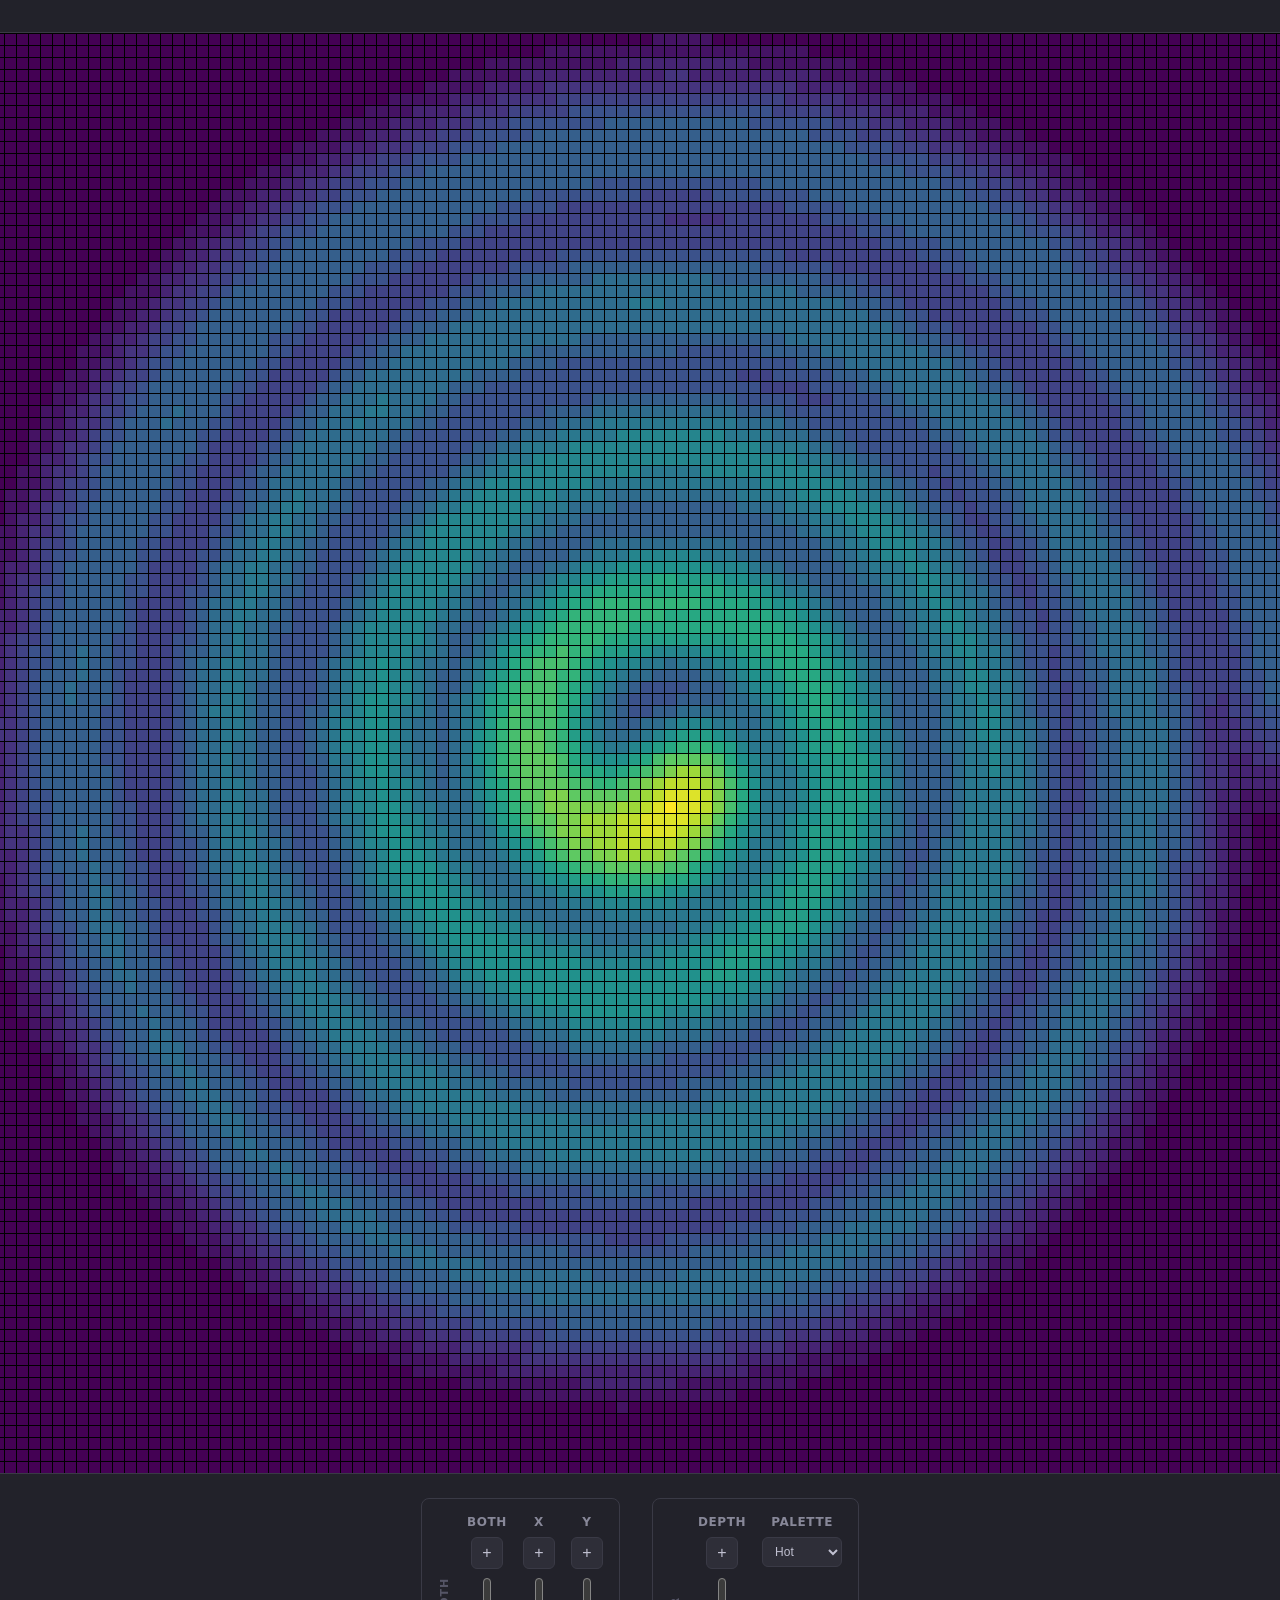
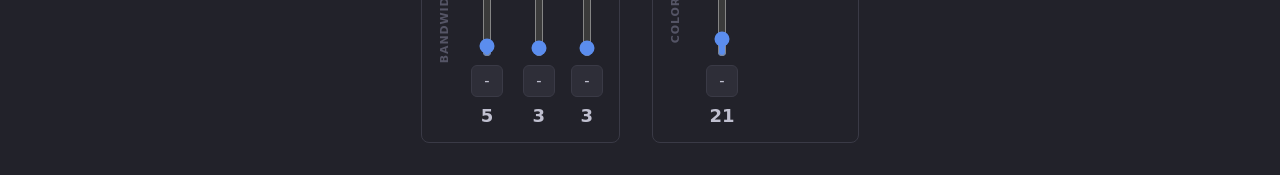
<file: heatmaps/kernel_density_estimation/index.html>
<!DOCTYPE html>
<html lang="en">

<head>
    <meta charset="UTF-8">
    <meta name="viewport" content="width=device-width, initial-scale=1.0">
    <title>Heatmap</title>
    <link rel="stylesheet" href="style.css">
</head>

<body>

    <canvas id="gridCanvas"></canvas>
    <div id="tooltip" style="display: none;"></div>

    <div class="sliders-wrapper">

        <div class="control-group">
            <span class="group-label">Bandwidth</span>
            <div class="range-container">
                <div class="range-controls">
                    <label for="bandwidthSlider" class="range-label">Both</label>
                    <button class="increment-btn" id="bandwidthIncrementBtn">+</button>
                    <input type="range" min="1" max="100" value="5" id="bandwidthSlider" class="range-slider" />
                    <button class="decrement-btn" id="bandwidthDecrementBtn">-</button>
                    <span class="range-value" id="bandwidthValue">5</span>
                </div>
            </div>
            <div class="range-container">
                <div class="range-controls">
                    <label for="bandwidthXSlider" class="range-label">X</label>
                    <button class="increment-btn" id="bandwidthXIncrementBtn">+</button>
                    <input type="range" min="1" max="100" value="5" id="bandwidthXSlider" class="range-slider" />
                    <button class="decrement-btn" id="bandwidthXDecrementBtn">-</button>
                    <span class="range-value" id="bandwidthXValue">5</span>
                </div>
            </div>
            <div class="range-container">
                <div class="range-controls">
                    <label for="bandwidthYSlider" class="range-label">Y</label>
                    <button class="increment-btn" id="bandwidthYIncrementBtn">+</button>
                    <input type="range" min="1" max="100" value="5" id="bandwidthYSlider" class="range-slider" />
                    <button class="decrement-btn" id="bandwidthYDecrementBtn">-</button>
                    <span class="range-value" id="bandwidthYValue">5</span>
                </div>
            </div>
        </div>

        <div class="control-group">
            <span class="group-label">Color</span>
            <div class="range-container">
                <div class="range-controls">
                    <label for="colorDepthSlider" class="range-label">Depth</label>
                    <button class="increment-btn" id="colorDepthIncrementBtn">+</button>
                    <input type="range" min="2" max="128" value="32" id="colorDepthSlider" class="range-slider" />
                    <button class="decrement-btn" id="colorDepthDecrementBtn">-</button>
                    <span class="range-value" id="colorDepthValue">32</span>
                </div>
            </div>
            <div class="range-container">
                <div class="range-controls">
                    <label class="range-label">Palette</label>
                    <select id="paletteSelect">
                        <option value="Hot">Hot</option>
                        <option value="YlOrRd">YlOrRd</option>
                        <option value="Blues">Blues</option>
                        <option value="Cool">Cool</option>
                        <option value="Inferno">Inferno</option>
                        <option value="Magma">Magma</option>
                        <option value="Plasma">Plasma</option>
                        <option value="Viridis">Viridis</option>
                    </select>
                </div>
            </div>
        </div>

    </div>

    <script type="module" src="script.js"></script>

</body>

</html>
</file>
<file: heatmaps/kernel_density_estimation/style.css>
* {
  margin: 0;
  padding: 0;
  box-sizing: border-box;
}

body {
  display: flex;
  flex-direction: column;
  align-items: center;
  gap: 24px;
  min-height: 100vh;
  padding: 32px;
  background: #22222a;
  font-family: system-ui, sans-serif;
}

canvas {
  border: 1px solid #3a3a46;
  border-radius: 6px;
}

input[type="range"] {
  writing-mode: vertical-lr;
  direction: rtl;
  height: 80px;
  width: 32px;
  cursor: pointer;
  accent-color: #5b8dee;
}

button {
  width: 32px;
  height: 32px;
  font-size: 16px;
  cursor: pointer;
  border: 1px solid #3a3a46;
  background: #2e2e38;
  color: #c0c0d0;
  border-radius: 6px;
}

button:hover {
  background: #3a3a48;
}

button:active {
  background: #44445a;
}

.sliders-wrapper {
  display: flex;
  gap: 32px;
}

.control-group {
  display: flex;
  flex-direction: row;
  align-items: flex-start;
  gap: 16px;
  padding: 16px;
  border: 1px solid #3a3a46;
  border-radius: 8px;
}

.group-label {
  writing-mode: vertical-lr;
  transform: rotate(180deg);
  font-size: 11px;
  font-weight: 600;
  letter-spacing: 0.08em;
  text-transform: uppercase;
  color: #555566;
  align-self: center;
}

select {
  background: #2e2e38;
  color: #c0c0d0;
  border: 1px solid #3a3a46;
  border-radius: 6px;
  padding: 6px 8px;
  font-size: 12px;
  cursor: pointer;
  width: 80px;
}

select:hover {
  background: #3a3a48;
}

.range-container {
  display: flex;
  align-items: center;
}

.range-controls {
  display: flex;
  flex-direction: column;
  align-items: center;
  gap: 8px;
}

.range-label {
  font-size: 12px;
  color: #888899;
  font-weight: 600;
  letter-spacing: 0.05em;
  text-transform: uppercase;
}

.range-value {
  font-size: 18px;
  font-weight: 600;
  color: #c0c0d0;
  min-width: 2ch;
  text-align: center;
}

#tooltip {
  position: fixed;
  background: #2e2e38;
  color: #c0c0d0;
  border: 1px solid #3a3a46;
  padding: 4px 10px;
  border-radius: 4px;
  font-size: 13px;
  pointer-events: none;
  z-index: 1000;
}
</file>
